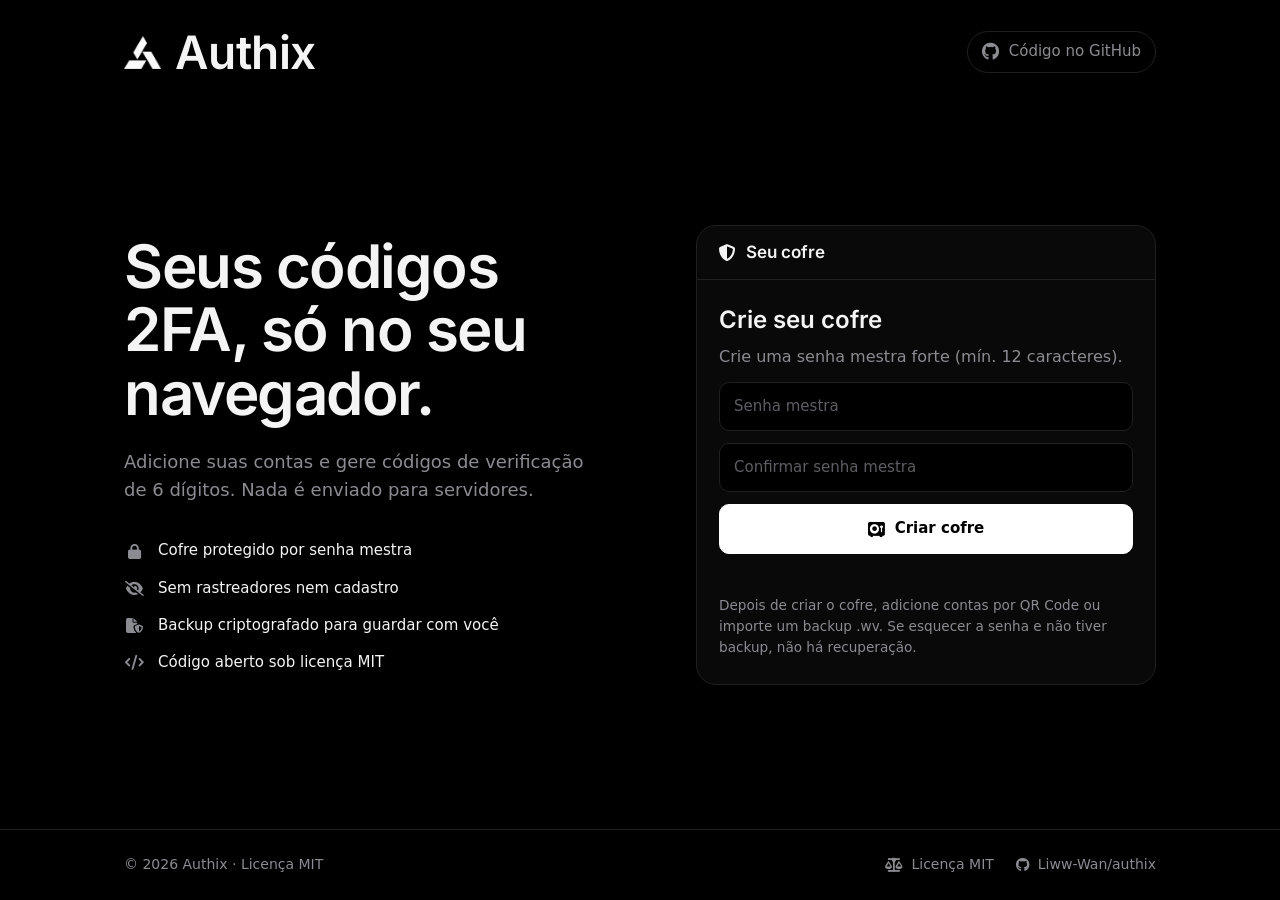
<file: index.html>
<!doctype html>
<html lang="pt-BR">
<head>
<meta charset="utf-8">
<meta name="viewport" content="width=device-width,initial-scale=1,viewport-fit=cover">
<meta http-equiv="Content-Security-Policy" content="default-src 'none'; script-src 'self'; style-src 'self'; font-src 'self'; img-src 'self' data: blob:; connect-src 'self'; manifest-src 'self'; media-src blob:; base-uri 'none'; form-action 'none'">
<meta name="referrer" content="no-referrer">
<meta name="theme-color" content="#000000">
<meta name="description" content="Authix é um autenticador 2FA de código aberto que roda inteiro no seu navegador.">
<title>Authix — Autenticador 2FA</title>
<link rel="manifest" href="manifest.json">
<link rel="icon" type="image/png" href="assets/favicon.png">
<link rel="apple-touch-icon" href="icons/icon-192.png">
<link rel="stylesheet" href="assets/fa/css/fa.min.css">
<link rel="stylesheet" href="css/style.css">
</head>
<body>

<header class="top">
  <div class="wrap">
    <a class="brand" href="./" aria-label="Authix — início">
      <img src="assets/logo.png" alt="" width="39" height="35">
      <span>Authix</span>
    </a>
    <a class="gh" href="https://github.com/Liww-Wan/authix" target="_blank" rel="noopener noreferrer">
      <i class="fa-brands fa-github" aria-hidden="true"></i><span>Código no GitHub</span>
    </a>
  </div>
</header>

<div class="stage">
  <div class="wrap grid">
    <section class="hero">
      <h1>Seus códigos 2FA, só no seu navegador.</h1>
      <p class="lead">Adicione suas contas e gere códigos de verificação de 6 dígitos. Nada é enviado para servidores.</p>
      <ul class="points">
        <li><i class="fa-solid fa-lock" aria-hidden="true"></i>Cofre protegido por senha mestra</li>
        <li><i class="fa-solid fa-eye-slash" aria-hidden="true"></i>Sem rastreadores nem cadastro</li>
        <li><i class="fa-solid fa-file-shield" aria-hidden="true"></i>Backup criptografado para guardar com você</li>
        <li><i class="fa-solid fa-code" aria-hidden="true"></i>Código aberto sob licença MIT</li>
      </ul>
    </section>

    <section class="panel" aria-labelledby="t-cofre">
      <div class="panel-head">
        <h2 id="t-cofre"><i class="fa-solid fa-shield-halved" aria-hidden="true"></i>Seu cofre</h2>
      </div>

      <!-- Criar / desbloquear cofre -->
      <div id="lock" class="lockbox" hidden>
        <h3 id="lockTitle">Cofre Authix</h3>
        <p id="lockInfo" class="muted"></p>
        <input id="pw" class="secret" type="text" placeholder="Senha mestra" autocomplete="off" autocapitalize="off" autocorrect="off" spellcheck="false" data-lpignore="true" data-1p-ignore>
        <input id="pw2" class="secret" type="text" placeholder="Confirmar senha mestra" autocomplete="off" autocapitalize="off" autocorrect="off" spellcheck="false" data-lpignore="true" data-1p-ignore>
        <button id="unlockBtn" class="primary"><i id="unlockIco" class="fa-solid fa-lock-open" aria-hidden="true"></i><span id="unlockTxt"></span></button>
        <p id="msg" class="err" role="alert"></p>
        <p id="lockHint" class="muted small"></p>
        <button id="wipeBtn" class="danger"><i class="fa-solid fa-trash-can" aria-hidden="true"></i><span>Apagar cofre deste navegador</span></button>
      </div>

      <!-- Contas -->
      <div id="app" hidden>
        <div class="bar-top">
          <div class="search">
            <i class="fa-solid fa-magnifying-glass" aria-hidden="true"></i>
            <input id="search" type="search" placeholder="Pesquisar" autocomplete="off" aria-label="Pesquisar contas">
          </div>
          <button id="addBtn" class="primary"><i class="fa-solid fa-plus" aria-hidden="true"></i><span>Adicionar</span></button>
          <button id="backupBtn" class="tool" aria-label="Backup" title="Backup"><i class="fa-solid fa-file-shield" aria-hidden="true"></i><span>Backup</span></button>
          <button id="lockBtn" class="tool" aria-label="Bloquear" title="Bloquear"><i class="fa-solid fa-lock" aria-hidden="true"></i><span>Bloquear</span></button>
        </div>

        <ul id="list"></ul>

        <div id="empty" class="empty" hidden>
          <i class="fa-solid fa-key" aria-hidden="true"></i>
          <p>Seu cofre está vazio.<br>Adicione uma conta com QR Code ou importe um backup.</p>
          <div class="row">
            <button id="emptyAdd" class="primary"><i class="fa-solid fa-qrcode" aria-hidden="true"></i><span>Adicionar conta</span></button>
            <button id="emptyImport"><i class="fa-solid fa-file-import" aria-hidden="true"></i><span>Importar backup</span></button>
          </div>
        </div>
      </div>
    </section>
  </div>
</div>

<dialog id="dlgAcc">
  <h2 id="accTitle">Conta</h2>
  <div class="row">
    <button id="camBtn"><i class="fa-solid fa-camera" aria-hidden="true"></i><span>Escanear com câmera</span></button>
    <label class="btn"><i class="fa-solid fa-image" aria-hidden="true"></i><span>Imagem de QR</span><input id="qrFile" type="file" accept="image/*" hidden></label>
  </div>
  <video id="cam" playsinline muted hidden></video>
  <input id="fUri" placeholder="otpauth://totp/… (opcional)" autocomplete="off" aria-label="Link otpauth">
  <input id="fIssuer" placeholder="Serviço (ex.: Google)" autocomplete="off" aria-label="Serviço">
  <input id="fName" placeholder="Usuário / e-mail" autocomplete="off" aria-label="Usuário ou e-mail">
  <input id="fSecret" class="secret" type="text" placeholder="Chave secreta (Base32)" autocomplete="off" autocapitalize="off" autocorrect="off" spellcheck="false" data-lpignore="true" data-1p-ignore aria-label="Chave secreta">
  <div class="row three">
    <select id="fAlg" aria-label="Algoritmo"><option>SHA1</option><option>SHA256</option><option>SHA512</option></select>
    <select id="fDig" aria-label="Dígitos"><option>6</option><option>8</option></select>
    <input id="fPer" type="number" min="5" max="300" value="30" aria-label="Período em segundos">
  </div>
  <img id="accQr" alt="QR Code da conta" hidden>
  <p id="accMsg" class="err" role="alert"></p>
  <div class="row"><button id="accQrBtn"><i class="fa-solid fa-qrcode" aria-hidden="true"></i><span>Mostrar QR</span></button><button id="accCancel"><i class="fa-solid fa-xmark" aria-hidden="true"></i><span>Cancelar</span></button><button id="accSave" class="primary"><i class="fa-solid fa-floppy-disk" aria-hidden="true"></i><span>Salvar</span></button></div>
</dialog>

<dialog id="dlgBk">
  <h2><i class="fa-solid fa-file-shield" aria-hidden="true"></i>Backup</h2>

  <h3><i class="fa-solid fa-file-export" aria-hidden="true"></i>Exportar</h3>
  <p class="muted small">Gera um arquivo .wv criptografado. Confirme a senha mestra e escolha a senha do backup (pode ser diferente).</p>
  <input id="bMaster" class="secret" type="text" placeholder="Senha mestra" autocomplete="off" autocapitalize="off" autocorrect="off" spellcheck="false" data-lpignore="true" data-1p-ignore>
  <input id="bPw" class="secret" type="text" placeholder="Senha do backup" autocomplete="off" autocapitalize="off" autocorrect="off" spellcheck="false" data-lpignore="true" data-1p-ignore>
  <button id="bExport" class="primary"><i class="fa-solid fa-file-export" aria-hidden="true"></i><span>Exportar</span></button>
  <hr>

  <h3><i class="fa-solid fa-file-import" aria-hidden="true"></i>Importar</h3>
  <p class="muted small">As contas do backup são mescladas ao cofre atual.</p>
  <input id="bFile" type="file" accept=".wv,application/json" aria-label="Arquivo de backup .wv">
  <input id="bImpPw" class="secret" type="text" placeholder="Senha do backup" autocomplete="off" autocapitalize="off" autocorrect="off" spellcheck="false" data-lpignore="true" data-1p-ignore>
  <button id="bImport"><i class="fa-solid fa-file-import" aria-hidden="true"></i><span>Importar</span></button>
  <hr>

  <h3><i class="fa-solid fa-key" aria-hidden="true"></i>Trocar a senha de um backup</h3>
  <p class="muted small">Escolha um arquivo .wv, informe a senha atual dele e defina uma nova. É gerado um novo arquivo; o original não é alterado e o cofre não é modificado.</p>
  <input id="bRekFile" type="file" accept=".wv,application/json" aria-label="Arquivo de backup .wv a ser reprotegido">
  <input id="bRekOld" class="secret" type="text" placeholder="Senha atual do backup" autocomplete="off" autocapitalize="off" autocorrect="off" spellcheck="false" data-lpignore="true" data-1p-ignore>
  <input id="bRekNew" class="secret" type="text" placeholder="Nova senha do backup" autocomplete="off" autocapitalize="off" autocorrect="off" spellcheck="false" data-lpignore="true" data-1p-ignore>
  <input id="bRekNew2" class="secret" type="text" placeholder="Confirmar nova senha do backup" autocomplete="off" autocapitalize="off" autocorrect="off" spellcheck="false" data-lpignore="true" data-1p-ignore>
  <button id="bRekey"><i class="fa-solid fa-key" aria-hidden="true"></i><span>Trocar senha e baixar</span></button>
  <p id="bMsg" class="err" role="alert"></p>
  <button id="bClose"><i class="fa-solid fa-xmark" aria-hidden="true"></i><span>Fechar</span></button>
</dialog>

<footer class="foot">
  <div class="wrap">
    <span>© <span id="year">2026</span> Authix · Licença MIT</span>
    <div class="links">
      <a href="https://github.com/Liww-Wan/authix/blob/main/LICENSE" target="_blank" rel="noopener noreferrer"><i class="fa-solid fa-scale-balanced" aria-hidden="true"></i>Licença MIT</a>
      <a href="https://github.com/Liww-Wan/authix" target="_blank" rel="noopener noreferrer"><i class="fa-brands fa-github" aria-hidden="true"></i>Liww-Wan/authix</a>
    </div>
  </div>
</footer>

<div id="toast" role="status" hidden></div>
<script src="js/vendor/jsQR.js"></script>
<script src="js/vendor/qrcode.js"></script>
<script type="module" src="js/app.js"></script>
</body>
</html>
</file>
<file: css/style.css>
@font-face{
  font-family:"Inter";
  src:url("../assets/fonts/inter-latin-600.woff2") format("woff2");
  font-weight:600;font-style:normal;font-display:swap;
}
:root{
  --bg:#000;--fg:#f4f4f5;--mut:#8b8b92;--bd:#202022;--bd2:#3a3a3e;--card:#09090a;--hov:#131315;--er:#ff6b6b;
  --brand:"Inter","Segoe UI",system-ui,-apple-system,sans-serif;
  --body:system-ui,-apple-system,"Segoe UI",Roboto,sans-serif;
  color-scheme:dark;
}
*,*::before,*::after{box-sizing:border-box}
html{background:var(--bg);height:100%}
body{margin:0;min-height:100%;display:flex;flex-direction:column;background:var(--bg);color:var(--fg);font:400 16px/1.55 var(--body);-webkit-font-smoothing:antialiased;padding:env(safe-area-inset-top,0px) env(safe-area-inset-right,0px) env(safe-area-inset-bottom,0px) env(safe-area-inset-left,0px)}
[hidden]{display:none!important}
a{color:inherit;text-decoration:none}
:focus-visible{outline:2px solid #fff;outline-offset:3px;border-radius:8px}
.wrap{width:100%;max-width:1080px;margin:0 auto;padding:0 24px}

/* topo */
.top .wrap{display:flex;align-items:center;justify-content:space-between;height:104px}
.brand{--fs:46px;display:flex;align-items:baseline;gap:14px;font:600 var(--fs)/1 var(--brand);letter-spacing:-.01em}
/* ícone = altura exata das maiúsculas da fonte (1cap); base do ícone sobre a linha de base do texto */
.brand img{height:.7em;height:1cap;width:auto;display:block}
.brand span{font:inherit;letter-spacing:inherit}
.gh{display:inline-flex;align-items:center;gap:10px;color:var(--mut);font-size:15px;padding:8px 14px;border:1px solid var(--bd);border-radius:999px;transition:color .2s,border-color .2s}
.gh:hover{color:var(--fg);border-color:var(--bd2)}
.gh i{font-size:18px}

.stage{flex:1;display:flex;align-items:center;padding:48px 0 72px}
.grid{display:grid;grid-template-columns:minmax(0,1fr) minmax(0,460px);gap:72px;align-items:center}
.hero h1{font:600 clamp(38px,5.4vw,60px)/1.06 var(--brand);letter-spacing:-.025em;margin:0 0 22px;max-width:12ch}
.lead{color:var(--mut);font-size:18px;max-width:42ch;margin:0 0 36px}
.points{list-style:none;margin:0;padding:0;display:grid;gap:14px;font-size:15px}
.points li{display:flex;align-items:center;gap:14px;background:none;border:0;border-radius:0;padding:0}
.points i{width:20px;text-align:center;color:var(--mut)}

/* controles */
input,select,button,.btn{font:inherit;font-size:15px;color:var(--fg);background:#000;border:1px solid var(--bd);border-radius:10px;padding:12px 14px;min-width:0}
input,select{width:100%}
input::placeholder{color:#5d5d64}
input:focus,select:focus{outline:none;border-color:#fff}
button,.btn{display:inline-flex;align-items:center;justify-content:center;gap:10px;cursor:pointer;text-align:center;transition:background .2s,border-color .2s,opacity .2s}
button:hover,.btn:hover{background:var(--hov);border-color:var(--bd2)}
button:disabled{opacity:.5;cursor:default}
.primary{background:#fff;color:#000;border-color:#fff;font-weight:600}
.primary:hover{background:#fff;border-color:#fff;opacity:.88}
.danger{color:var(--er);border-color:#3a1d1d}
.danger:hover{background:#1a0b0b;border-color:var(--er)}
.muted{color:var(--mut)}.small{font-size:.85rem}
.err{color:var(--er);min-height:1.2em;margin:0;font-size:14px}
.secret{-webkit-text-security:disc;text-security:disc}
input[type=file]{padding:10px}

/* painel */
.panel{background:var(--card);border:1px solid var(--bd);border-radius:20px;overflow:hidden;min-width:0}
.panel-head{padding:18px 22px;border-bottom:1px solid var(--bd)}
.panel-head h2{margin:0;font:600 17px/1 var(--brand);display:flex;align-items:center;gap:10px}
.lockbox{display:flex;flex-direction:column;gap:12px;padding:26px 22px}
.lockbox h3{margin:0;font:600 24px/1.15 var(--brand)}
.lockbox p{margin:0}
#wipeBtn{margin-top:6px}

/* barra de ferramentas */
.bar-top{display:flex;flex-wrap:wrap;gap:10px;padding:18px 22px;border-bottom:1px solid var(--bd)}
.bar-top{flex-wrap:nowrap}
.bar-top .tool span{display:none}
.bar-top .tool{padding:12px 14px}
.search{position:relative;flex:1 1 120px}
.search i{position:absolute;left:14px;top:50%;transform:translateY(-50%);color:var(--mut);font-size:14px;pointer-events:none}
.search input{padding-left:40px}

/* contas */
ul{list-style:none;padding:0;margin:0}
#list li{border-bottom:1px solid var(--bd);padding:18px 22px;display:grid;gap:6px}
#list li:last-child{border-bottom:0}
.svc{font-weight:600;font-size:16px}
.usr{color:var(--mut);font-size:14px;overflow-wrap:anywhere}
.code{font:600 2rem/1.2 var(--brand);letter-spacing:.1em;font-variant-numeric:tabular-nums;cursor:pointer;width:max-content;max-width:100%;padding:2px 0}
.code.low{color:var(--er)}
.bar{height:3px;background:var(--bd);border-radius:2px;overflow:hidden;margin:6px 0 8px}
.bar i{display:block;height:100%;background:#fff}
.row{display:flex;gap:10px;flex-wrap:wrap}.row>*{flex:1}
#list li .row button{padding:9px 10px;font-size:14px;color:var(--mut)}
#list li .row button:hover{color:var(--fg)}
#list li .row .danger{color:var(--er)}
.empty{display:flex;flex-direction:column;align-items:center;gap:14px;text-align:center;padding:44px 22px;color:var(--mut)}
.empty>i{font-size:28px}
.empty p{margin:0}
.empty .row{justify-content:center}.empty .row>*{flex:0 1 auto}

/* janelas */
dialog{width:min(480px,94vw);background:var(--card);color:var(--fg);border:1px solid var(--bd2);border-radius:20px;padding:24px}
dialog:not([open]){display:none!important}
dialog:not([open])::backdrop{display:none!important}
dialog[hidden]{display:none!important}
body.locked dialog{display:none!important}
dialog[open]{display:flex;flex-direction:column;gap:12px;margin:auto;max-height:90vh;overflow:auto}
dialog::backdrop{background:rgba(0,0,0,.75)}
dialog h2{margin:0 0 4px;font:600 22px/1.2 var(--brand);display:flex;align-items:center;gap:10px}
dialog h3{margin:0;font:600 15px/1.2 var(--brand);display:flex;align-items:center;gap:10px}
dialog h3 i{width:18px;text-align:center;color:var(--mut)}
dialog p{margin:0}
dialog hr{width:100%;border:0;border-top:1px solid var(--bd);margin:12px 0}
dialog .row>*{width:auto}
dialog .row.three{display:grid;grid-template-columns:1fr 1fr 1fr}
video,#accQr{width:100%;border-radius:10px}
#accQr{max-width:260px;background:#fff;padding:8px;align-self:center}

#toast{position:fixed;bottom:calc(28px + env(safe-area-inset-bottom,0px));left:50%;transform:translateX(-50%);background:#fff;color:#000;padding:10px 18px;border-radius:999px;font-size:14px;font-weight:500;z-index:10}

/* rodapé */
.foot{border-top:1px solid var(--bd)}
.foot .wrap{display:flex;align-items:center;justify-content:space-between;gap:16px;flex-wrap:wrap;padding-top:24px;padding-bottom:24px;color:var(--mut);font-size:14px}
.foot a{display:inline-flex;align-items:center;gap:8px;transition:color .2s}
.foot a:hover{color:var(--fg)}
.foot .links{display:flex;gap:22px;flex-wrap:wrap}

@media (max-width:860px){
  .stage{padding:28px 0 56px;align-items:flex-start}
  .grid{grid-template-columns:1fr;gap:36px}
  .hero h1{max-width:none}
  .lead{margin-bottom:0}
  .points{display:none}
}
@media (max-width:520px){
  .top .wrap{height:84px}
  .brand{--fs:34px;gap:12px}
  .gh span{display:none}.gh{padding:10px 12px}
  .code{font-size:1.8rem}
}
@media (prefers-reduced-motion:reduce){*{transition:none!important}}
</file>
